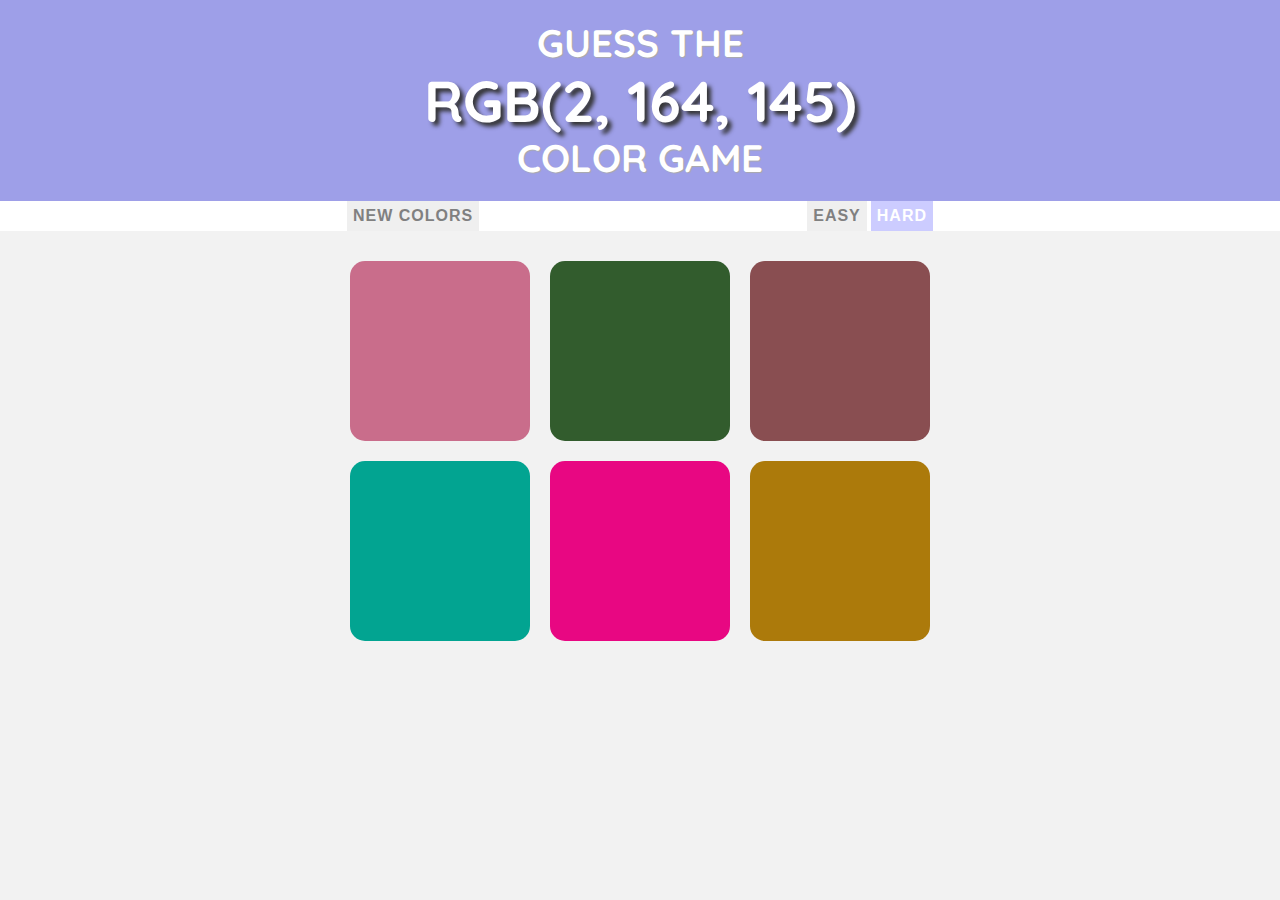
<file: index.html>
<!DOCTYPE html>
<html>
<head>
	<title>RGB Guessing Game</title>
	<link rel="stylesheet" type="text/css" href="color-game.css">
	<link rel="icon" type="image/png" href="https://upload.wikimedia.org/wikipedia/commons/thumb/9/9e/Blue_Question.svg/128px-Blue_Question.svg.png">
	<link href="https://fonts.googleapis.com/css?family=Quicksand" rel="stylesheet">
</head>

<body>
	<a href=""><h1>Guess the <br><span id="colorDisplay">RGB Color</span><br> Color Game</h1></a>

	<div id="stripe">
		<button id="reset">New Colors</button>
		<span id="result"></span>
		<button class="mode">Easy</button>
		<button class="mode selected">Hard</button>
	</div>

	<div id="container">
		<div class="square"></div>
		<div class="square"></div>
		<div class="square"></div>
		<div class="square"></div>
		<div class="square"></div>
		<div class="square"></div>
	</div>

<script type="text/javascript" src="color-game.js"></script>
</body>

</html>
</file>
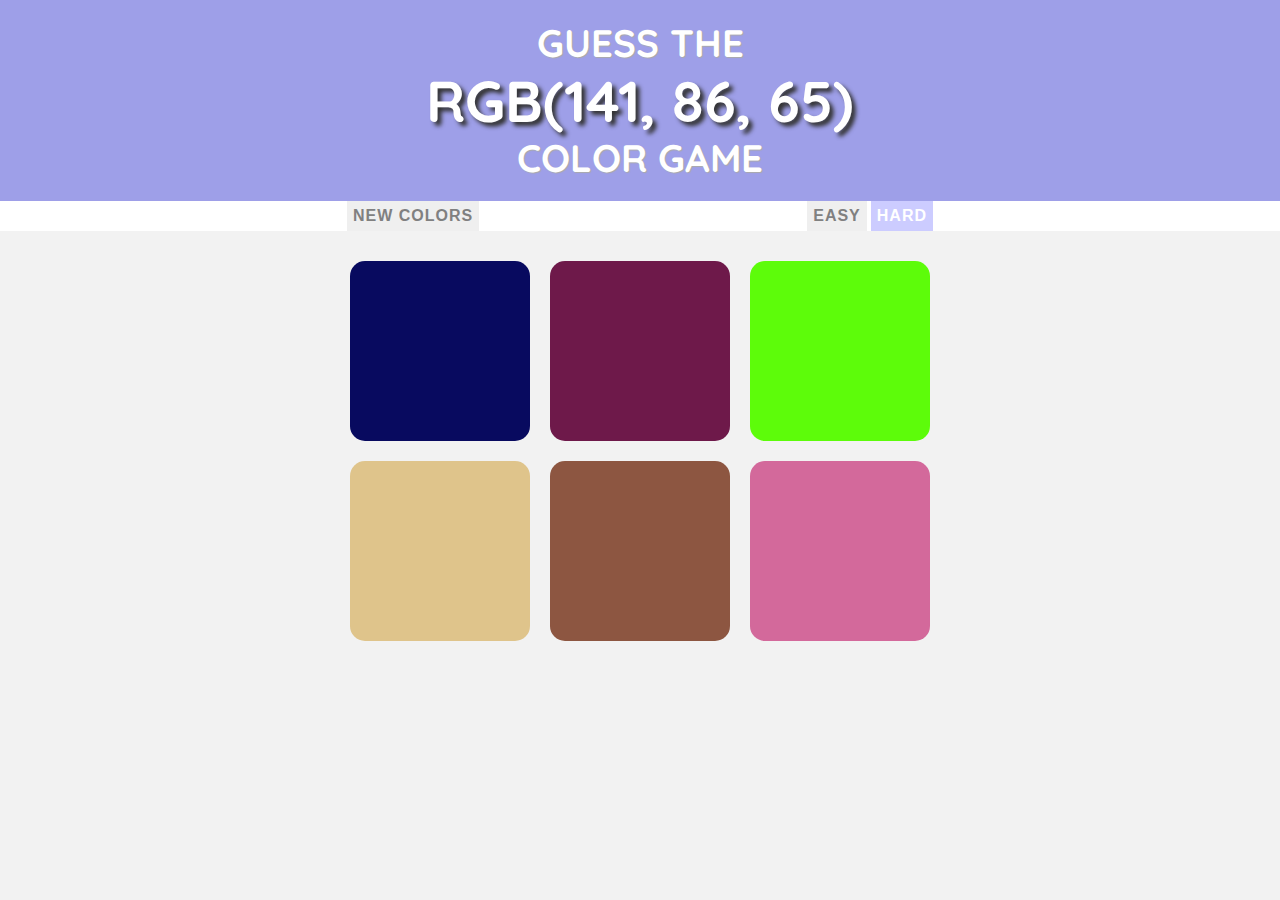
<file: color-game.html>
<!DOCTYPE html>
<html>
<head>
	<title>RGB Guessing Game</title>
	<link rel="stylesheet" type="text/css" href="color-game.css">
	<link rel="icon" type="image/png" href="https://upload.wikimedia.org/wikipedia/commons/thumb/9/9e/Blue_Question.svg/128px-Blue_Question.svg.png">
	<link href="https://fonts.googleapis.com/css?family=Quicksand" rel="stylesheet">
</head>

<body>
	<a href=""><h1>Guess the <br><span id="colorDisplay">RGB Color</span><br> Color Game</h1></a>

	<div id="stripe">
		<button id="reset">New Colors</button>
		<span id="result"></span>
		<button class="mode">Easy</button>
		<button class="mode selected">Hard</button>
	</div>

	<div id="container">
		<div class="square"></div>
		<div class="square"></div>
		<div class="square"></div>
		<div class="square"></div>
		<div class="square"></div>
		<div class="square"></div>
	</div>

<script type="text/javascript" src="color-game.js"></script>
</body>

</html>
</file>
<file: color-game.css>
body {
	background-color: #f2f2f2;
	margin: 0;
	font-family: 'Quicksand', sans-serif;
}

.square {
	width: 30%;
	background-color: yellow;
	padding-bottom: 30%;
	float: left;
	margin: 1.66%;
	border-radius: 15px;
	transition: background 0.3s;
	-webkit-transition: background 0.3s;
	-moz-transition: background 0.3s;
}

#container {
	margin: 20px auto;
	max-width: 600px;
}

h1 {
	padding: 20px 0px;
	line-height: 1.2;
	text-align: center;
	color: white;
	background-color: #9E9FE8;
	margin: 0;
	text-transform: uppercase;
	text-shadow: 1px 1px 1px #aaa;
	font-size: 3vw;
}

@media only screen and (max-width: 600px) {
  h1 {
    font-size: 5vw;
  }
}

@media only screen and (min-width: 1500px) {
	h1 {
		font-size: 2.5vw;
	}
}

#colorDisplay {
	font-size: 150%;
	font-family: 'Quicksand', Courier, monospace;
	text-shadow: 4px 4px 4px #333;
}


#result {
	display: inline-block;
	width: 25%;
}

#stripe {
	background-color: white;
	height: 30px;
	text-align: center;
}

.selected {
	color: white;
	background-color: #ccccff;
}

button {
	border: none;
	background-color: none;
	text-transform: uppercase;
	height: 100%;
	font-weight: 700;
	color: #808080;
	letter-spacing: 1px;
	font-size: inherit;
	transition: all 0.2s;
	-webkit-transition: all 0.2s;
	-moz-transition: all 0.2s;
	outline: none;
}

button:hover {
	color: white;
	background-color: #ccccff;
}

a:link, a:visited, a:hover, a:active {
	text-decoration: none;
}
</file>
